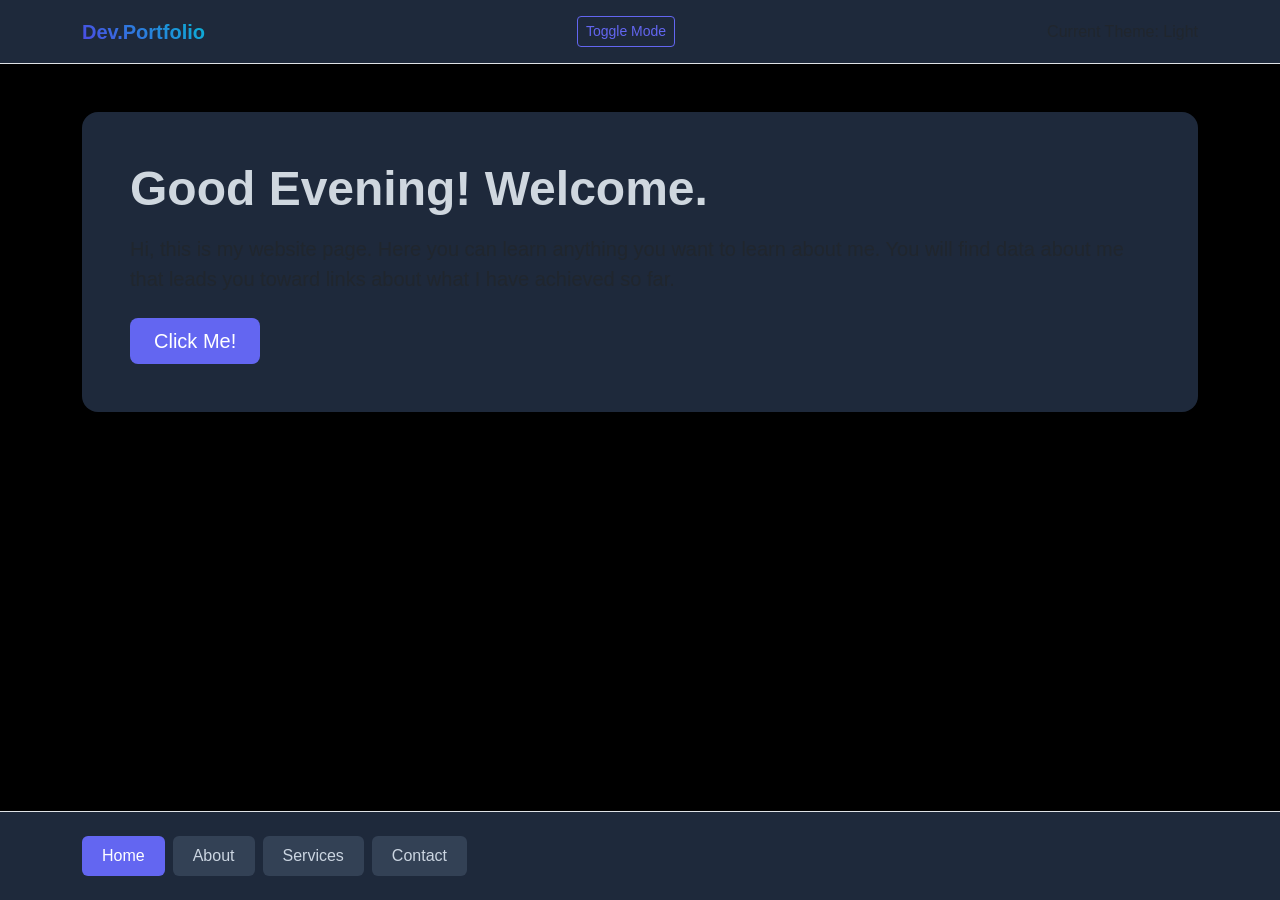
<file: w8/homepage/homepage/index.html>
<!DOCTYPE html>
<html lang="en">
    <head>
        <meta charset="UTF-8">
        <meta name="viewport" content="width=device-width, initial-scale=1.0">
        <link href="https://cdn.jsdelivr.net/npm/bootstrap@5.2.3/dist/css/bootstrap.min.css" rel="stylesheet" integrity="sha384-rbsA2VBKQhggwzxH7pPCaAqO46MgnOM80zW1RWuH61DGLwZJEdK2Kadq2F9CUG65" crossorigin="anonymous">
        <link href="styles.css" rel="stylesheet">
        <title>Home</title>
    </head>
    
    <body class="dark">

        <header class="py-3 border-bottom shadow-sm bg-surface">
            <div class="container d-flex justify-content-between align-items-center">
                <span class="fw-bold fs-5 text-gradient">Dev.Portfolio</span>
                <button id="themeToggle" class="btn btn-sm btn-outline-custom" onclick="toggleTheme()">Toggle Mode</button>
                <p id="themeStatus" class="mb-0 text-muted">Current Theme: Light</p>
            </div>
        </header>

        <main class="container my-5">
            <div class="p-5 rounded-4 bg-surface shadow-sm hero-card">
                <h1 class="display-5 fw-bold mb-3" id="greeting">Welcome to My Webpage</h1>
                <p class="fs-5 text-muted mb-4">
                    Hi, this is my website page. Here you can learn anything you want to learn about me. You will find data about me that leads you toward links about what I have achieved so far.
                </p>
                <button class="btn btn-custom-primary btn-lg px-4">Click Me!</button>
            </div>
        </main>

        <nav class="fixed-bottom py-4 bg-surface border-top">
            <form id="navForm" action="" method="GET">
                <div class="container d-flex gap-2 justify-content-start">
                    <button type="submit" class="btn btn-custom-nav" data-page="index.html" onclick="this.form.action='index.html'">Home</button>
                    <button type="submit" class="btn btn-custom-nav" data-page="about.html" onclick="this.form.action='about.html'">About</button>
                    <button type="submit" class="btn btn-custom-nav" data-page="Service.html" onclick="this.form.action='Service.html'">Services</button>
                    <button type="submit" class="btn btn-custom-nav" data-page="Contact.html" onclick="this.form.action='Contact.html'">Contact</button>
                </div>
            </form>
        </nav>

        <script src="https://cdn.jsdelivr.net/npm/bootstrap@5.2.3/dist/js/bootstrap.bundle.min.js" integrity="sha384-kenU1KFdBIe4zVF0s0G1M5b4hcpxyD9F7jL+jjXkk+Q2h455rYXK/7HAuoJl+0I4" crossorigin="anonymous"></script>
        <script src="logic.js"></script>
    </body>
</html>
</file>
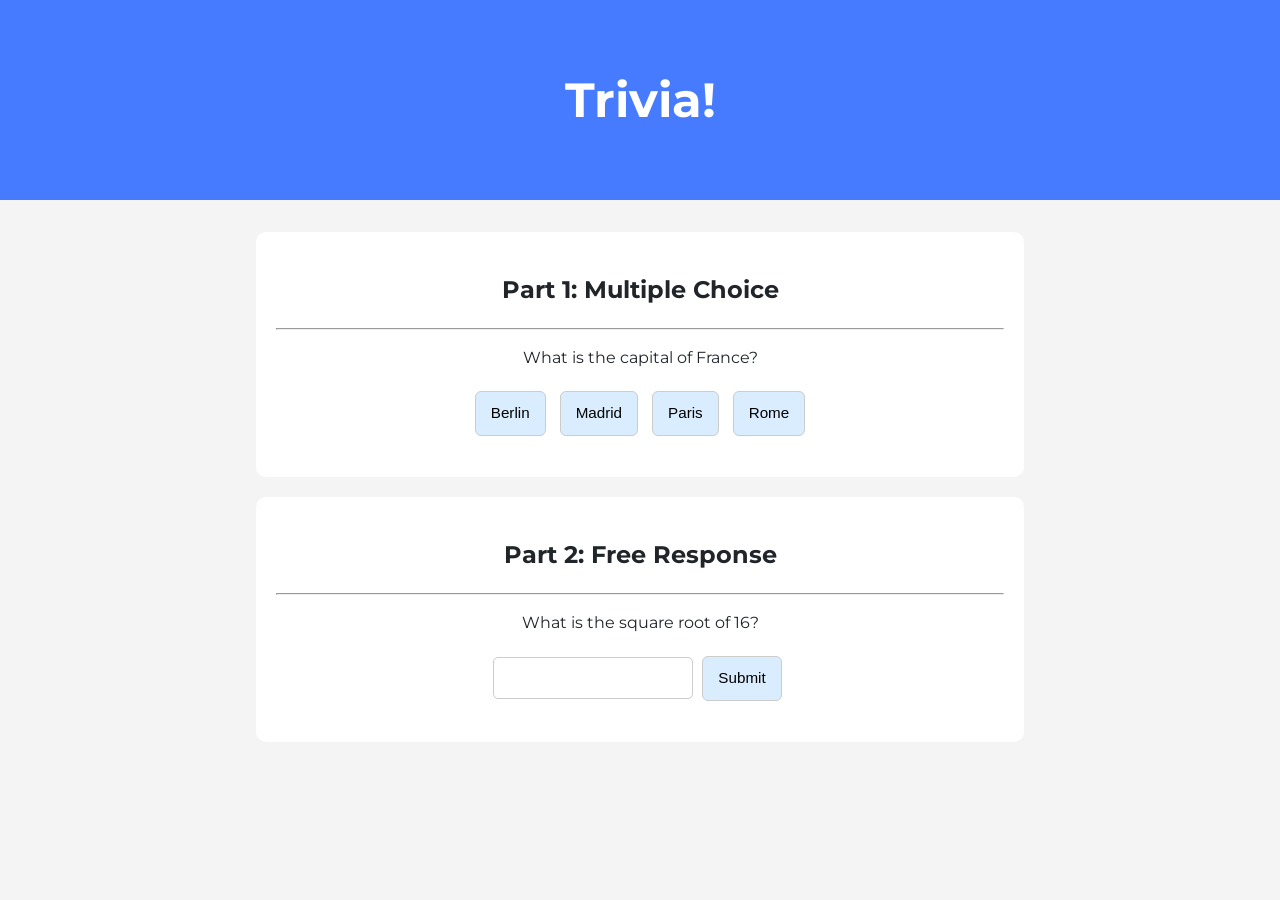
<file: w8/trivia/trivia/index.html>
<!DOCTYPE html>
<html lang="en">
<head>
    <meta charset="UTF-8">
    <title>Trivia!</title>

    <link href="https://fonts.googleapis.com/css2?family=Montserrat:wght@500&display=swap" rel="stylesheet">
    <link href="styles.css" rel="stylesheet">

    <style>
        body {
            font-family: Montserrat, sans-serif;
            text-align: center;
            background: #f4f4f4;
        }

        .container {
            width: 60%;
            margin: auto;
        }

        .section {
            background: white;
            padding: 20px;
            margin: 20px 0;
            border-radius: 10px;
        }

        button {
            margin: 5px;
            padding: 10px 15px;
            border: 1px solid #ccc;
            cursor: pointer;
            border-radius: 6px;
            transition: 0.2s ease;
        }

        button:hover {
            transform: scale(1.05);
        }

        input {
            padding: 8px;
            border: 1px solid #ccc;
            border-radius: 5px;
        }
    </style>

    <script>
    document.addEventListener("DOMContentLoaded", function () {

        // =========================
        // PART 1: MULTIPLE CHOICE
        // =========================
        const mcqButtons = document.querySelectorAll(".mcq");
        const mcqResult = document.getElementById("q1Result");

        mcqButtons.forEach(button => {
            button.addEventListener("click", function () {

                // reset all buttons
                mcqButtons.forEach(b => {
                    b.style.backgroundColor = "";
                });

                if (button.dataset.correct === "true") {
                    button.style.backgroundColor = "green";
                    mcqResult.textContent = "Correct!";
                    mcqResult.style.color = "green";
                } else {
                    button.style.backgroundColor = "red";
                    mcqResult.textContent = "Incorrect";
                    mcqResult.style.color = "red";
                }
            });
        });


        // =========================
        // PART 2: FREE RESPONSE
        // =========================
        const checkBtn = document.getElementById("checkFree");
        const input = document.querySelector("input[name='q2']");
        const frResult = document.getElementById("q2Result");

        checkBtn.addEventListener("click", function () {

            const answer = input.value.trim();

            if (answer === "4") {
                input.style.backgroundColor = "lightgreen";
                frResult.textContent = "Correct!";
                frResult.style.color = "green";
            } else {
                input.style.backgroundColor = "#ffb3b3";
                frResult.textContent = "Incorrect";
                frResult.style.color = "red";
            }
        });

    });
    </script>
</head>

<body>

<div class="header">
    <h1>Trivia!</h1>
</div>

<div class="container">

    <!-- ===================== -->
    <!-- PART 1: MCQ -->
    <!-- ===================== -->
    <div class="section">
        <h2>Part 1: Multiple Choice</h2>
        <hr>

        <p>What is the capital of France?</p>

        <button class="mcq" data-correct="false">Berlin</button>
        <button class="mcq" data-correct="false">Madrid</button>
        <button class="mcq" data-correct="true">Paris</button>
        <button class="mcq" data-correct="false">Rome</button>

        <p id="q1Result"></p>
    </div>

    <!-- ===================== -->
    <!-- PART 2: FREE RESPONSE -->
    <!-- ===================== -->
    <div class="section">
        <h2>Part 2: Free Response</h2>
        <hr>

        <p>What is the square root of 16?</p>

        <input type="text" name="q2">
        <button id="checkFree">Submit</button>

        <p id="q2Result"></p>
    </div>

</div>

</body>
</html>
</file>
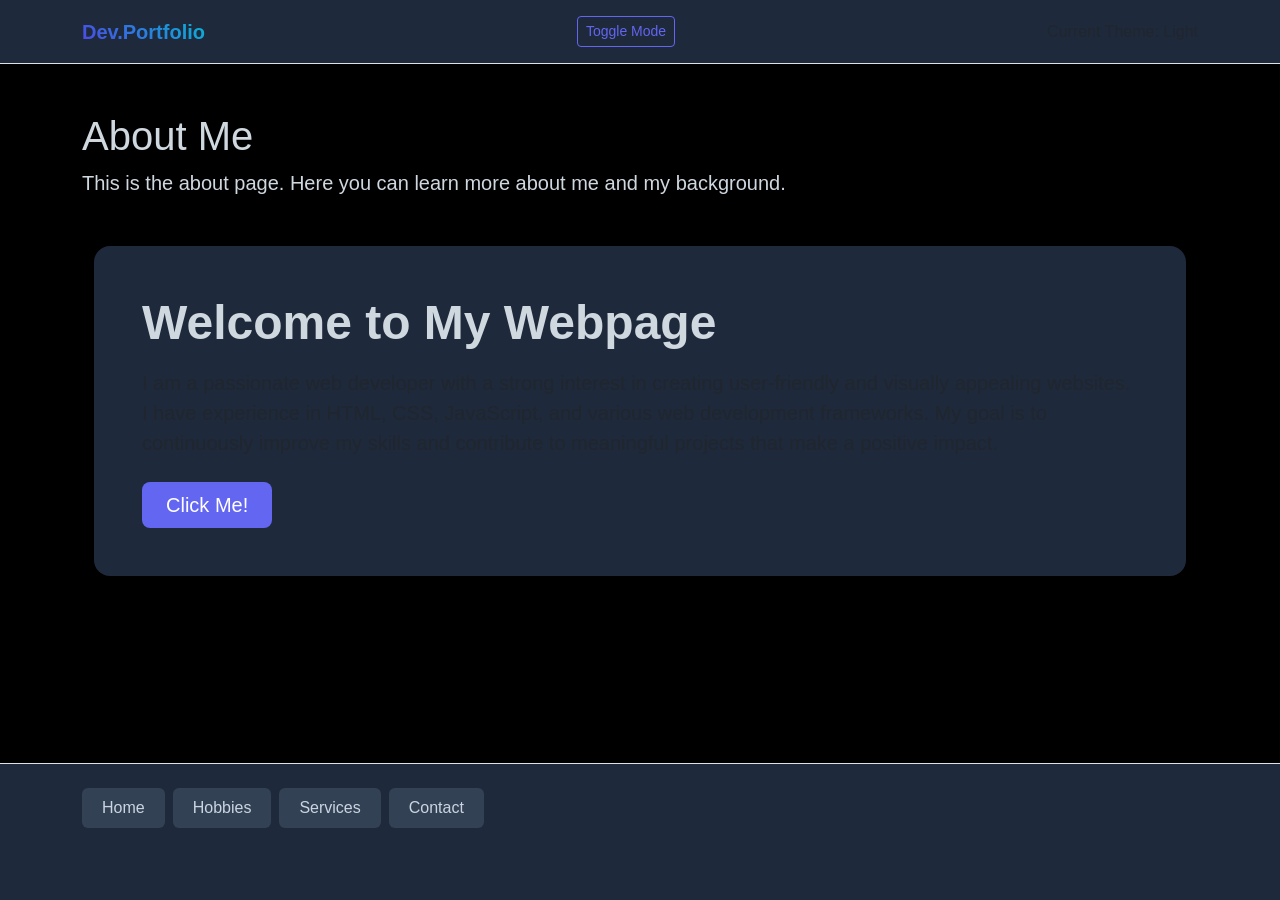
<file: w8/homepage/homepage/about.html>
<!DOCTYPE html>
<html lang="en">
    <head>
        <meta charset="UTF-8">
        <meta name="viewport" content="width=device-width, initial-scale=1.0">
        <link href="https://cdn.jsdelivr.net/npm/bootstrap@5.2.3/dist/css/bootstrap.min.css" rel="stylesheet" integrity="sha384-rbsA2VBKQhggwzxH7pPCaAqO46MgnOM80zW1RWuH61DGLwZJEdK2Kadq2F9CUG65" crossorigin="anonymous">
        <script src="https://cdn.jsdelivr.net/npm/bootstrap@5.2.3/dist/js/bootstrap.bundle.min.js" integrity="sha384-kenU1KFdBIe4zVF0s0G1M5b4hcpxyD9F7jL+jjXkk+Q2h455rYXK/7HAuoJl+0I4" crossorigin="anonymous"></script>
        <link href="styles.css" rel="stylesheet">
        <title>About</title>
    </head>
        <body class="dark">

        <header class="py-3 border-bottom shadow-sm bg-surface">
            <div class="container d-flex justify-content-between align-items-center">
                <span class="fw-bold fs-5 text-gradient">Dev.Portfolio</span>
                <button id="themeToggle" class="btn btn-sm btn-outline-custom" onclick="toggleTheme()">Toggle Mode</button>
                <p id="themeStatus" class="mb-0 text-muted">Current Theme: Light</p>
            </div>
        </header>
        <div class="container my-5">
            <h1>About Me</h1>
            <p class="lead">This is the about page. Here you can learn more about me and my background.</p>
                 <main class="container my-5">
            <div class="p-5 rounded-4 bg-surface shadow-sm hero-card">
                <h1 class="display-5 fw-bold mb-3" id="greeting">Welcome to My Webpage</h1>
                <p class="fs-5 text-muted mb-4">
                                  I am a passionate web developer with a strong interest in creating 
                user-friendly and visually appealing websites. I have experience in 
                HTML, CSS, JavaScript, and various web development frameworks. 
                My goal is to continuously improve my skills and contribute to 
                meaningful projects that make a positive impact.
                </p>
                <button class="btn btn-custom-primary btn-lg px-4">Click Me!</button>
            </div>
        </main>   
        </div>
         <nav class="fixed-bottom py-4 bg-surface border-top">
<form id="navForm" action="" method="GET">
    <div class="container d-flex gap-2 justify-content-start pb-5">
        <button type="submit" class="btn btn-custom-nav" onclick="this.form.action='index.html'">Home</button>
        <button type="submit" class="btn btn-custom-nav" onclick="this.form.action='Hobbies.html'">Hobbies</button>
        <button type="submit" class="btn btn-custom-nav" onclick="this.form.action='Service.html'">Services</button>
        <button type="submit" class="btn btn-custom-nav" onclick="this.form.action='Contact.html'">Contact</button>
    </div>
</form></nav>
    </body>
</html>
</file>
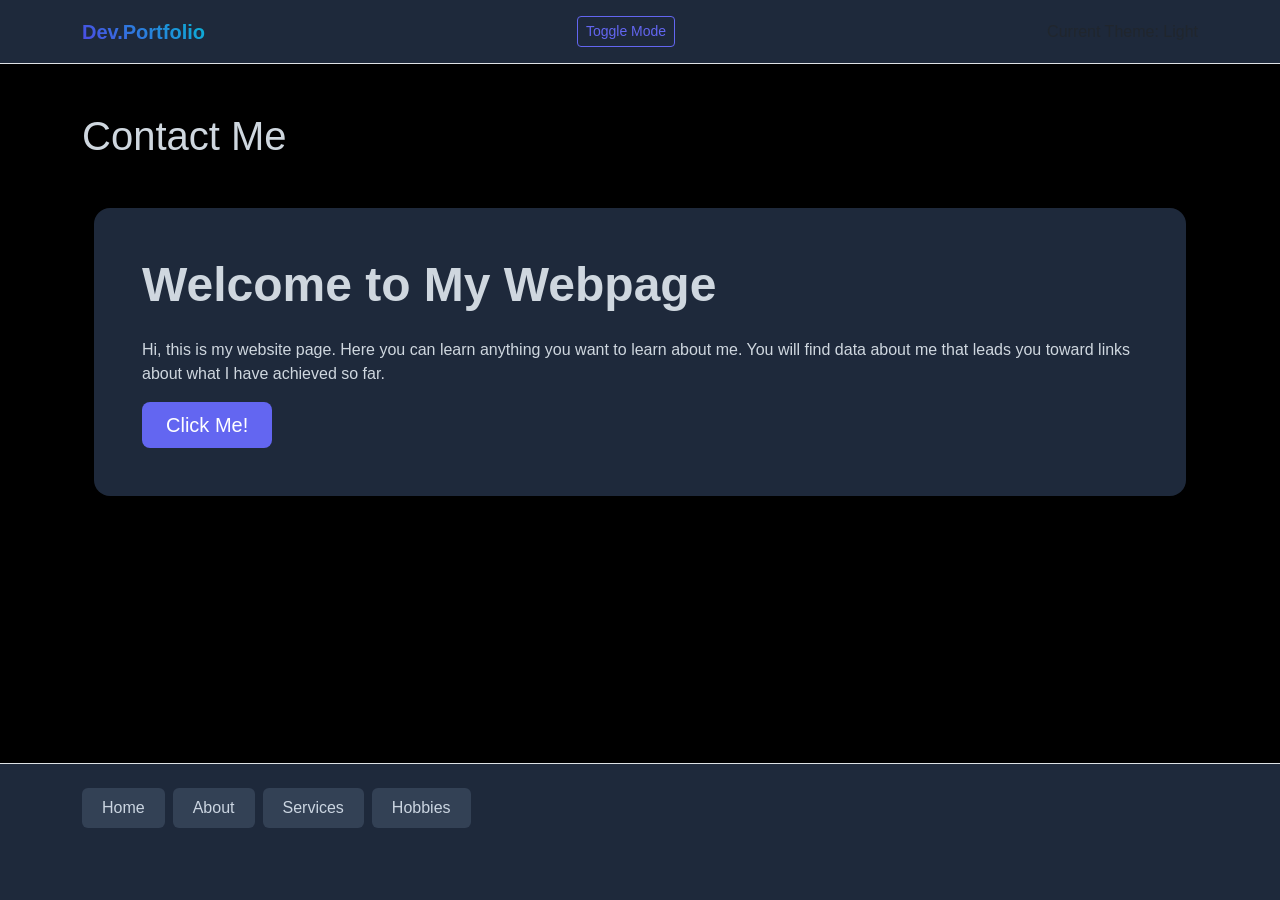
<file: w8/homepage/homepage/Contact.html>
<!DOCTYPE html>
<html lang="en">
    <head>
        <meta charset="UTF-8">
        <meta name="viewport" content="width=device-width, initial-scale=1.0">
        <link href="https://cdn.jsdelivr.net/npm/bootstrap@5.2.3/dist/css/bootstrap.min.css" rel="stylesheet" integrity="sha384-rbsA2VBKQhggwzxH7pPCaAqO46MgnOM80zW1RWuH61DGLwZJEdK2Kadq2F9CUG65" crossorigin="anonymous">
        <script src="https://cdn.jsdelivr.net/npm/bootstrap@5.2.3/dist/js/bootstrap.bundle.min.js" integrity="sha384-kenU1KFdBIe4zVF0s0G1M5b4hcpxyD9F7jL+jjXkk+Q2h455rYXK/7HAuoJl+0I4" crossorigin="anonymous"></script>
        <link href="styles.css" rel="stylesheet">
        <title>Contact</title>
    </head>
        <body class="dark">

        <header class="py-3 border-bottom shadow-sm bg-surface">
            <div class="container d-flex justify-content-between align-items-center">
                <span class="fw-bold fs-5 text-gradient">Dev.Portfolio</span>
                <button id="themeToggle" class="btn btn-sm btn-outline-custom" onclick="toggleTheme()">Toggle Mode</button>
                <p id="themeStatus" class="mb-0 text-muted">Current Theme: Light</p>
            </div>
        </header>
        <div class="container my-5">
            <h1>Contact Me</h1>
            
        <main class="container my-5">
            <div class="p-5 rounded-4 bg-surface shadow-sm hero-card">
                <h1 class="display-5 fw-bold mb-3" id="greeting">Welcome to My Webpage</h1>
                <p class="fs-5 text-muted mb-4">
            <p>Hi, this is my website page. Here you can learn anything you want to learn about me. You will find data about me that leads you toward links about what I have achieved so far.</p>
                </p>
                <button class="btn btn-custom-primary btn-lg px-4">Click Me!</button>
            </div>
        </main>
        </div>
         <nav class="fixed-bottom py-4 bg-surface border-top">
<form id="navForm" action="" method="GET">
    <div class="container d-flex gap-2 justify-content-start pb-5">
        <button type="submit" class="btn btn-custom-nav" onclick="this.form.action='index.html'">Home</button>
        <button type="submit" class="btn btn-custom-nav" onclick="this.form.action='about.html'">About</button>
        <button type="submit" class="btn btn-custom-nav" onclick="this.form.action='Service.html'">Services</button>
        <button type="submit" class="btn btn-custom-nav" onclick="this.form.action='Hobbies.html'">Hobbies</button>
        </div>
</form></nav>

    </body>
</html>
</file>
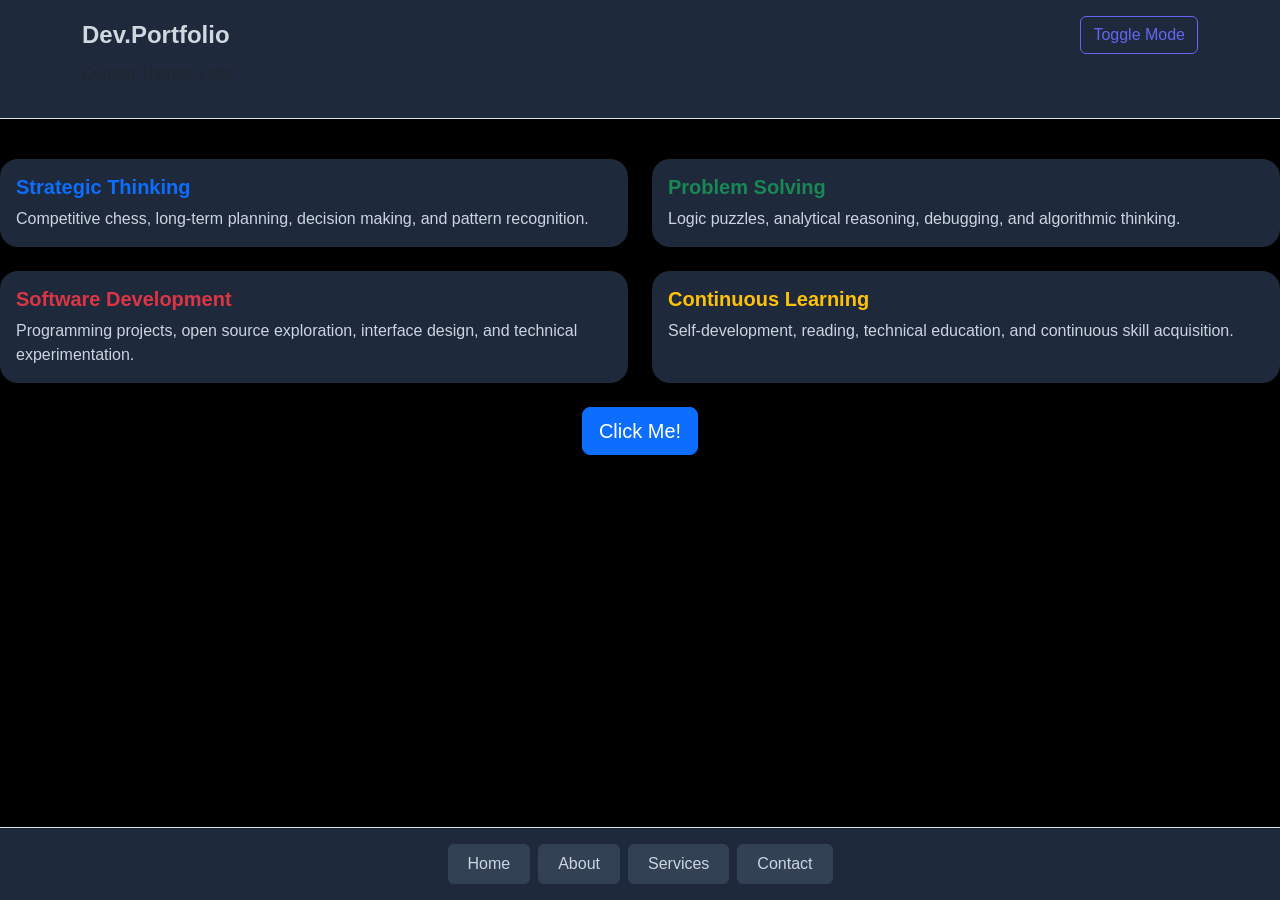
<file: w8/homepage/homepage/Hobbies.html>
<!DOCTYPE html>
<html lang="en">
<head>
    <meta charset="UTF-8">
    <meta name="viewport" content="width=device-width, initial-scale=1.0">

    <link href="https://cdn.jsdelivr.net/npm/bootstrap@5.2.3/dist/css/bootstrap.min.css"
          rel="stylesheet">

    <script src="https://cdn.jsdelivr.net/npm/bootstrap@5.2.3/dist/js/bootstrap.bundle.min.js">
    </script>

    <link href="styles.css" rel="stylesheet">

    <title>My Hobbies</title>
</head>

<body class="dark">

    <!-- Header -->
    <header class="py-3 border-bottom shadow-sm bg-surface">
  <div class="container">

    <div class="d-flex justify-content-between align-items-center">

        <span class="fw-bold fs-4">
            Dev.Portfolio
        </span>

        <button id="themeToggle"
                class="btn btn-outline-custom"
                onclick="toggleTheme()">
            Toggle Mode
        </button>

    </div>

    <p id="themeStatus" class="mt-2 text-muted">
        Current Theme: Dark
    </p>

</div>
    </header>


<div class="row g-4 my-3 justify-content-center">

    <div class="col-md-6">
        <div class="card hobby-card h-100 bg-surface p-3">
            <h5 class="fw-bold text-primary">
                Strategic Thinking
            </h5>

            <p class="card-text">
                Competitive chess, long-term planning,
                decision making, and pattern recognition.
            </p>
        </div>
    </div>

    <div class="col-md-6">
        <div class="card hobby-card h-100 bg-surface p-3">
            <h5 class="fw-bold text-success">
                Problem Solving
            </h5>

            <p class="card-text">
                Logic puzzles, analytical reasoning,
                debugging, and algorithmic thinking.
            </p>
        </div>
    </div>

    <div class="col-md-6">
        <div class="card hobby-card h-100 bg-surface p-3">
            <h5 class="fw-bold text-danger">
                Software Development
            </h5>

            <p class="card-text">
                Programming projects, open source
                exploration, interface design,
                and technical experimentation.
            </p>
        </div>
    </div>

    <div class="col-md-6">
        <div class="card hobby-card h-100 bg-surface p-3">
            <h5 class="fw-bold text-warning">
                Continuous Learning
            </h5>

            <p class="card-text">
                Self-development, reading,
                technical education, and
                continuous skill acquisition.
            </p>
        </div>
    </div>

</div>
        <!-- Center Button -->
        <div class="text-center my-4">

            <button class="btn btn-primary btn-lg">
                Click Me!
            </button>

        </div>

    </div>


    <!-- Navigation -->
    <nav class="fixed-bottom py-3 bg-surface border-top">

        <form id="navForm" action="" method="GET">

            <div class="container d-flex justify-content-center gap-2 flex-wrap">

                <button type="submit"
                        class="btn btn-custom-nav"
                        onclick="this.form.action='index.html'">
                    Home
                </button>

                <button type="submit"
                        class="btn btn-custom-nav"
                        onclick="this.form.action='about.html'">
                    About
                </button>

                <button type="submit"
                        class="btn btn-custom-nav"
                        onclick="this.form.action='Service.html'">
                    Services
                </button>

                <button type="submit"
                        class="btn btn-custom-nav"
                        onclick="this.form.action='Contact.html'">
                    Contact
                </button>

            </div>

        </form>

    </nav>


        <script src="logic.js"></script>
</body>
</html>
</file>
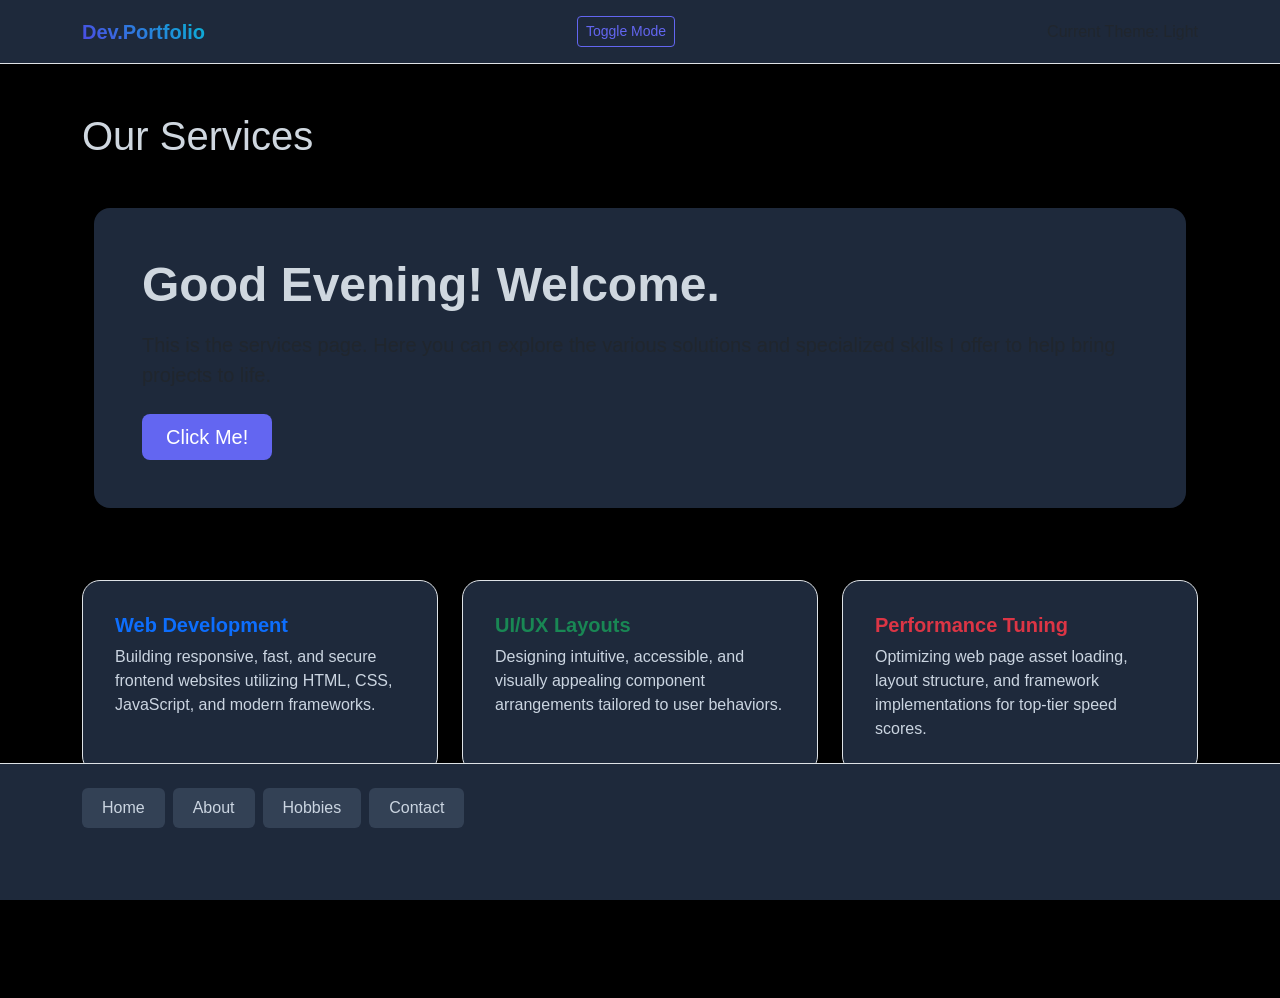
<file: w8/homepage/homepage/Service.html>
<!DOCTYPE html>
<html lang="en">
    <head>
        <meta charset="UTF-8">
        <meta name="viewport" content="width=device-width, initial-scale=1.0">
        <link href="https://cdn.jsdelivr.net/npm/bootstrap@5.2.3/dist/css/bootstrap.min.css" rel="stylesheet" integrity="sha384-rbsA2VBKQhggwzxH7pPCaAqO46MgnOM80zW1RWuH61DGLwZJEdK2Kadq2F9CUG65" crossorigin="anonymous">
        <script src="https://cdn.jsdelivr.net/npm/bootstrap@5.2.3/dist/js/bootstrap.bundle.min.js" integrity="sha384-kenU1KFdBIe4zVF0s0G1M5b4hcpxyD9F7jL+jjXkk+Q2h455rYXK/7HAuoJl+0I4" crossorigin="anonymous"></script>
        <link href="styles.css" rel="stylesheet">
        <title>My Webpage - Services</title>
    </head>
    <body class="dark">

        <header class="py-3 border-bottom shadow-sm bg-surface">
            <div class="container d-flex justify-content-between align-items-center">
                <span class="fw-bold fs-5 text-gradient">Dev.Portfolio</span>
                <button id="themeToggle" class="btn btn-sm btn-outline-custom" onclick="toggleTheme()">Toggle Mode</button>
                <p id="themeStatus" class="mb-0 text-muted">Current Theme: Light</p>
            </div>
        </header>

        <div class="container my-5">
            <h1>Our Services</h1>

        <main class="container my-5">
            <div class="p-5 rounded-4 bg-surface shadow-sm hero-card">
                <h1 class="display-5 fw-bold mb-3" id="greeting">Welcome to My Webpage</h1>
                <p class="fs-5 text-muted mb-4">
                    This is the services page. Here you can explore the various solutions and specialized skills I offer to help bring projects to life.
                </p>
                <button class="btn btn-custom-primary btn-lg px-4">Click Me!</button>
            </div>
        </main>
            <div class="row g-4 my-3">
                <div class="col-md-4">
                    <div class="card hobby-card h-100 bg-surface border shadow-sm p-3">
                        <div class="card-body">
                            <h5 class="card-title fw-bold text-primary">Web Development</h5>
                            <p class="card-text">Building responsive, fast, and secure frontend websites utilizing HTML, CSS, JavaScript, and modern frameworks.</p>
                        </div>
                    </div>
                </div>

                <div class="col-md-4">
                    <div class="card hobby-card h-100 bg-surface border shadow-sm p-3">
                        <div class="card-body">
                            <h5 class="card-title fw-bold text-success">UI/UX Layouts</h5>
                            <p class="card-text">Designing intuitive, accessible, and visually appealing component arrangements tailored to user behaviors.</p>
                        </div>
                    </div>
                </div>

                <div class="col-md-4">
                    <div class="card hobby-card h-100 bg-surface border shadow-sm p-3">
                        <div class="card-body">
                            <h5 class="card-title fw-bold text-danger">Performance Tuning</h5>
                            <p class="card-text">Optimizing web page asset loading, layout structure, and framework implementations for top-tier speed scores.</p>
                        </div>
                    </div>
                </div>
            </div>
            <div class="text-center mt-4">
                <button class="btn btn-custom-primary mt-3">Click Me!</button></div>
            
        </div>

        <nav class="fixed-bottom py-4 bg-surface border-top">
            <form id="navForm" action="" method="GET">
                <div class="container d-flex gap-2 justify-content-start pb-5">
                    <button type="submit" class="btn btn-custom-nav" onclick="this.form.action='index.html'">Home</button>
                    <button type="submit" class="btn btn-custom-nav" onclick="this.form.action='about.html'">About</button>
                    <button type="submit" class="btn btn-custom-nav" onclick="this.form.action='Hobbies.html'">Hobbies</button>
                    <button type="submit" class="btn btn-custom-nav" onclick="this.form.action='Contact.html'">Contact</button>
                </div>
            </form>
        </nav>

        <script src="logic.js"></script>
    </body>
</html>
</file>
<file: w8/homepage/homepage/styles.css>
/* ==========================================
   PART 1: CONSTANTS (Structural & Layout)
   These rules do not change based on the scene.
   ========================================== */
body {
    font-family: 'Plus Jakarta Sans', sans-serif;
    padding-bottom: 100px; /* Prevents navigation from overlapping content */
}

/* Base Component Structures */
.text-gradient {
    background: linear-gradient(45deg, #4f46e5, #06b6d4);
    background-clip: text;
    -webkit-background-clip: text;
    -webkit-text-fill-color: transparent;
}

.btn-custom-primary {
    border: none;
    transition: transform 0.2s, background-color 0.2s, color 0.2s;
}
.btn-custom-primary:hover {
    transform: translateY(-1px);
}

.btn-custom-nav {
    border: none;
    font-weight: 500;
    padding: 8px 20px;
    transition: all 0.2s ease;
}

.btn-outline-custom {
    border: 1px solid;
    transition: all 0.2s ease;
}

/* Smooth globally applied transitions */
body, .bg-surface, .btn-custom-primary, .btn-custom-nav, .btn-outline-custom {
    transition: background-color 0.3s ease, color 0.3s ease, border-color 0.3s ease;
}


/* ==========================================
   PART 2: THEME SCENES (Dynamic Colors)
   Inherited depending on if body is 'light' or 'dark'
   ========================================== */

/* --- LIGHT SCENE COLORS --- */
body.light {
    background-color: #f8f9fa;
    color: #212529;
}
body.light .bg-surface {
    background-color: #ffffff !important;
}
body.light .btn-custom-primary {
    background-color: #4f46e5;
    color: #ffffff;
}
body.light .btn-custom-primary:hover {
    background-color: #4338ca;
}
body.light .btn-custom-nav {
    background-color: #e2e8f0;
    color: #475569;
}
body.light .btn-custom-nav:hover, 
body.light .btn-custom-nav.active {
    background-color: #4f46e5;
    color: #ffffff !important;
}
body.light .btn-outline-custom {
    border-color: #4f46e5;
    color: #4f46e5;
}
body.light .btn-outline-custom:hover {
    background-color: #4f46e5;
    color: #ffffff;
}

/* --- DARK SCENE COLORS --- */
body.dark {
    background-color: #000000;
    color: #cfd7df;
}
body.dark .bg-surface {
    background-color: #1e293b !important;
}
body.dark .btn-custom-primary {
    background-color: #6366f1;
    color: #ffffff;
}
body.dark .btn-custom-primary:hover {
    background-color: #818cf8;
}
body.dark .btn-custom-nav {
    background-color: #334155;
    color: #cbd5e1;
}
body.dark .btn-custom-nav:hover, 
body.dark .btn-custom-nav.active {
    background-color: #6366f1;
    color: #ffffff !important;
}
body.dark .btn-outline-custom {
    border-color: #6366f1;
    color: #6366f1;
}
body.dark .btn-outline-custom:hover {
    background-color: #6366f1;
    color: #ffffff;
}

body.light .bg-surface .card-text {
    color: #475569 !important; 
}
body.dark .bg-surface .card-text {
    color: #cbd5e1 !important; 
}
.hobby-card {
    border-radius: 18px;
    transition: all 0.3s ease;
    border: none;
}

.hobby-card:hover {
    transform: translateY(-8px);
    box-shadow: 0 12px 24px rgba(0,0,0,0.15);
}
</file>
<file: w8/trivia/trivia/styles.css>
body {
    background-color: #fff;
    color: #212529;
    font-size: 1rem;
    font-weight: 400;
    line-height: 1.5;
    margin: 0;
    text-align: left;
}

.container {
    margin-left: auto;
    margin-right: auto;
    padding-left: 15px;
    padding-right: 15px;
}

.header {
    background-color: #477bff;
    color: #fff;
    margin-bottom: 2rem;
    padding: 2rem 1rem;
    text-align: center;
}

.section {
    padding: 0.5rem 2rem 1rem 2rem;
}

.section:hover {
    background-color: #f5f5f5;
    transition: color 2s ease-in-out, background-color 0.15s ease-in-out;
}

h1 {
    font-family: 'Montserrat', sans-serif;
    font-size: 48px;
}

button, input[type="submit"] {
    background-color: #d9edff;
    border: 1px solid transparent;
    border-radius: 0.25rem;
    font-size: 0.95rem;
    font-weight: 400;
    line-height: 1.5;
    padding: 0.375rem 0.75rem;
    text-align: center;
    transition: color 0.15s ease-in-out, background-color 0.15s ease-in-out, border-color 0.15s ease-in-out, box-shadow 0.15s ease-in-out;
    vertical-align: middle;
}


input[type="text"] {
    line-height: 1.8;
    width: 25%;
}

input[type="text"]:hover {
    background-color: #f5f5f5;
    transition: color 2s ease-in-out, background-color 0.15s ease-in-out;
}
</file>
